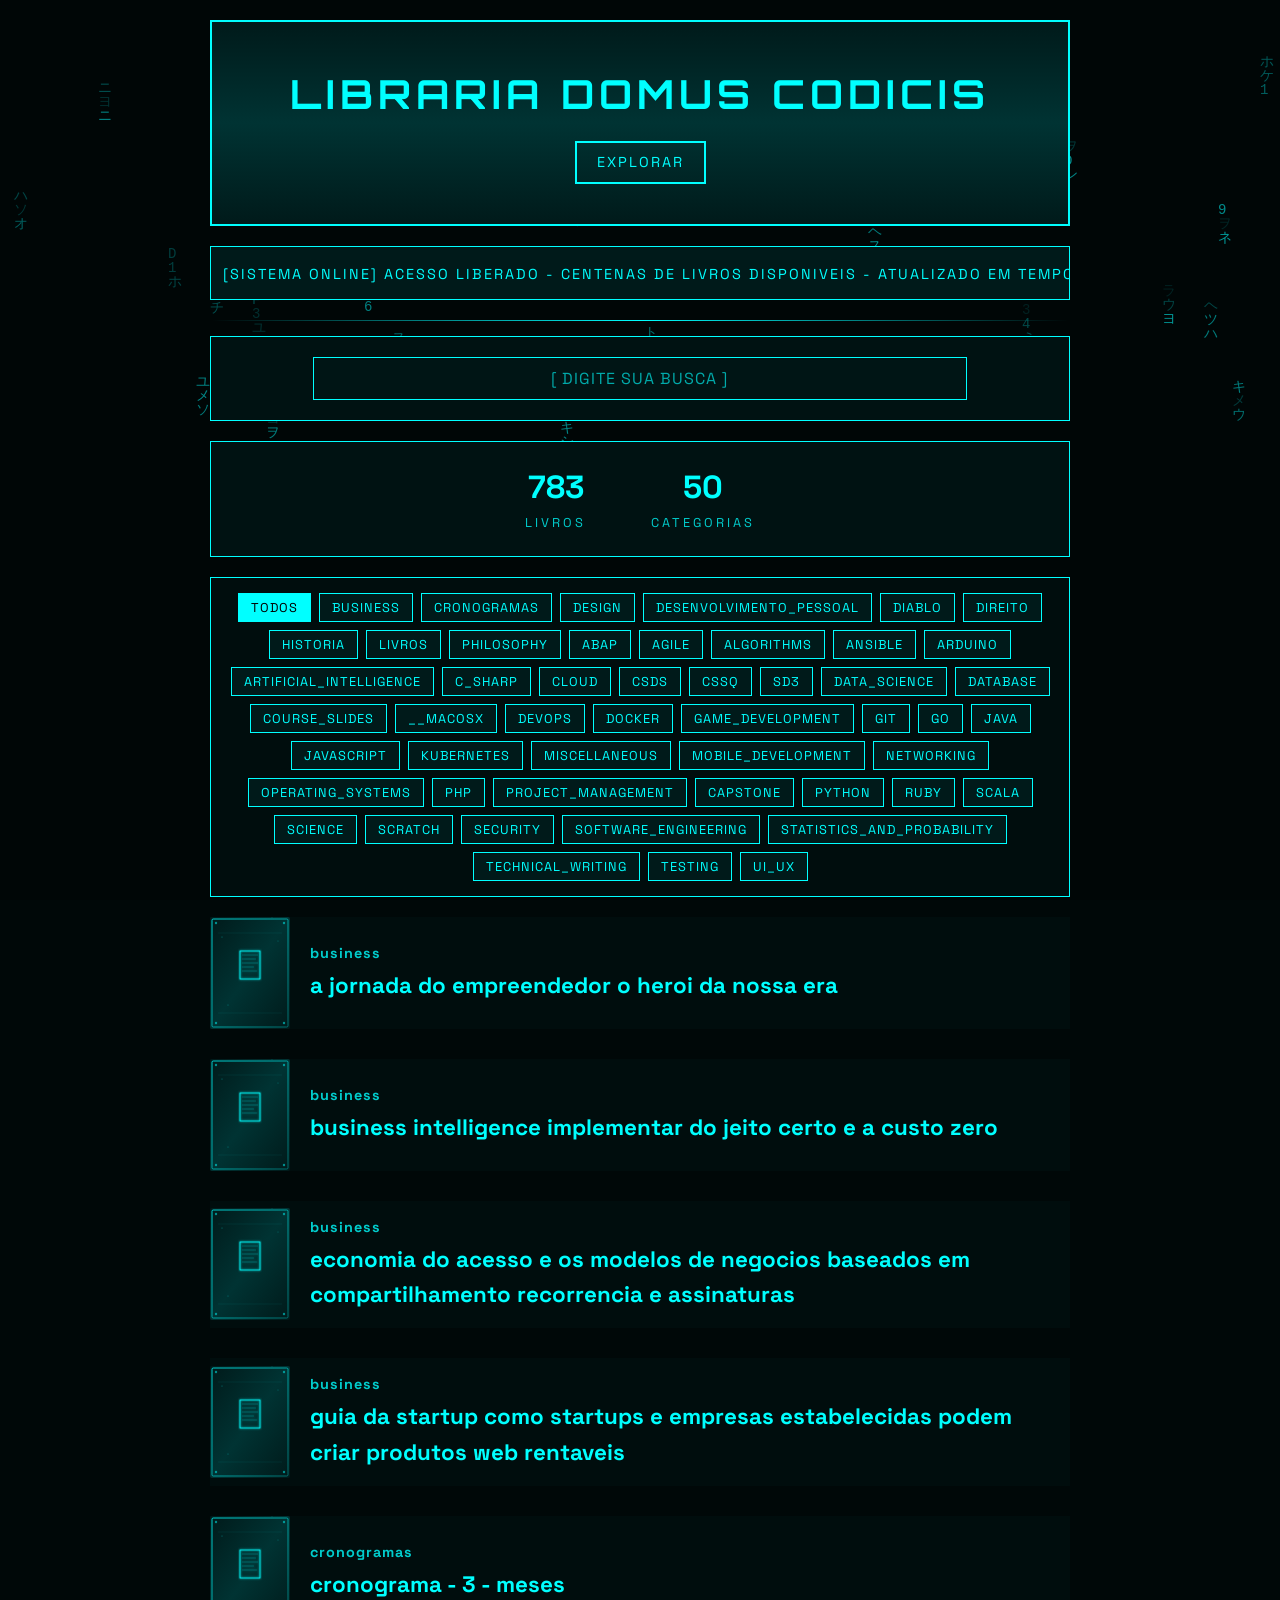
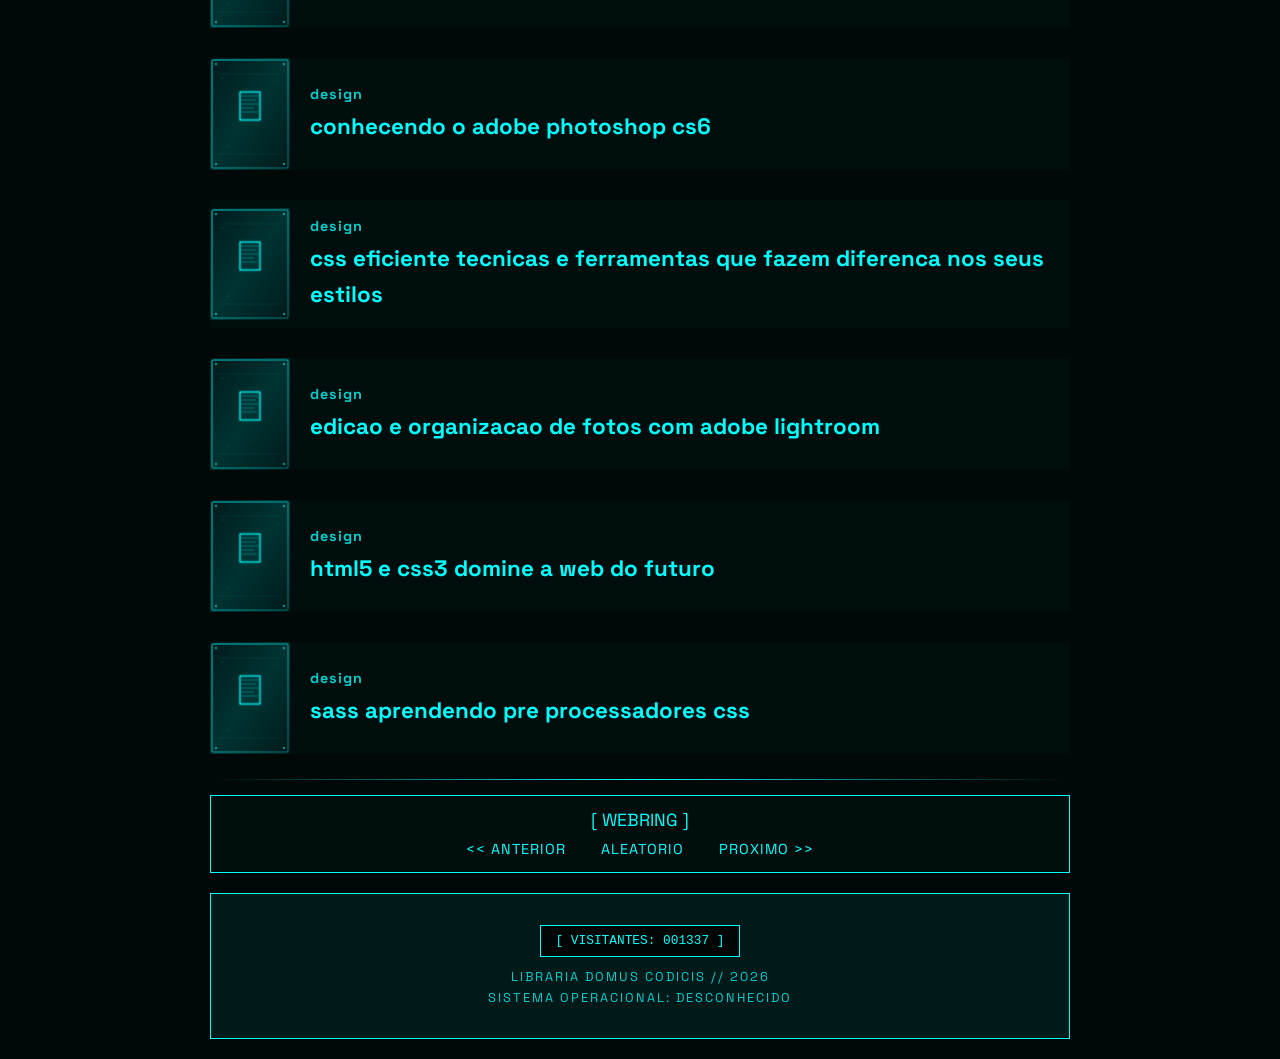
<file: docs/index.html>
<!DOCTYPE html>
<html lang="pt-BR">
<head>
  <meta charset="UTF-8">
  <meta name="viewport" content="width=device-width, initial-scale=1.0">
  <title>Libraria Domus Codicis</title>
  <link rel="preconnect" href="https://fonts.googleapis.com">
  <link rel="preconnect" href="https://fonts.gstatic.com" crossorigin>
  <link href="https://fonts.googleapis.com/css2?family=Space+Grotesk:wght@300;400;500;600;700&family=Orbitron:wght@400;500;600;700;800;900&display=swap" rel="stylesheet">
  <link rel="stylesheet" href="style.css">
</head>
<body>
  <canvas id="matrix-canvas"></canvas>
  <div class="container">
    <header>
      <h1>LIBRARIA DOMUS CODICIS</h1>
      <nav class="header-nav">
        <a href="explorer.html" class="header-nav-link">EXPLORAR</a>
      </nav>
    </header>

    <div class="marquee-container">
      <div class="marquee-text">
        [SISTEMA ONLINE] ACESSO LIBERADO - CENTENAS DE LIVROS DISPONIVEIS - ATUALIZADO EM TEMPO REAL - SEJA BEM-VINDO AO SISTEMA...
      </div>
    </div>

    <div class="deco-line"></div>

    <div class="search-box">
      <input type="text" id="search" placeholder="[ DIGITE SUA BUSCA ]" />
    </div>

    <div id="stats"></div>

    <div id="categories"></div>

    <div id="books"></div>

    <div class="deco-line"></div>

    <div class="webring" id="webring">
      <p>[ WEBRING ]</p>
      <a href="#" id="btn-prev">&lt;&lt; ANTERIOR</a>
      <a href="#" id="btn-random">ALEATORIO</a>
      <a href="#" id="btn-next">PROXIMO &gt;&gt;</a>
    </div>

    <footer>
      <div class="visitor-counter">
        [ VISITANTES: <span id="counter">001337</span> ]
      </div>
      <p class="footer-text">
        LIBRARIA DOMUS CODICIS // 2026
      </p>
      <p class="footer-text">
        SISTEMA OPERACIONAL: DESCONHECIDO
      </p>
    </footer>
  </div>

  <script src="script.js"></script>
</body>
</html>
</file>
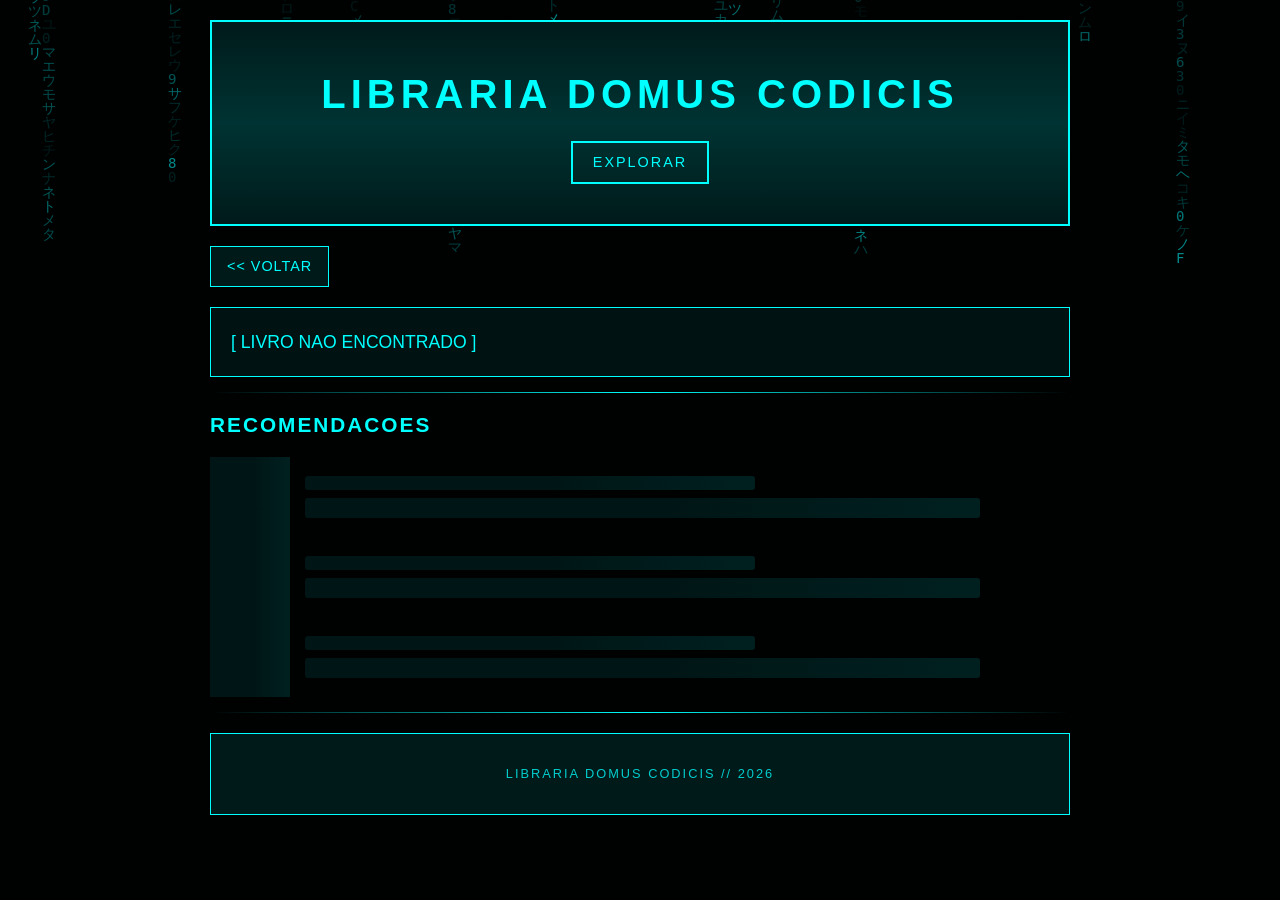
<file: docs/book.html>
<!DOCTYPE html>
<html lang="pt-BR">
<head>
  <meta charset="UTF-8">
  <meta name="viewport" content="width=device-width, initial-scale=1.0">
  <title>Detalhes do Livro - Libraria Domus Codicis</title>
  <link rel="stylesheet" href="style.css">
</head>
<body>
  <canvas id="matrix-canvas"></canvas>
  <div class="container">
    <header>
      <a href="index.html" style="text-decoration: none;">
        <h1>LIBRARIA DOMUS CODICIS</h1>
      </a>
      <nav class="header-nav">
        <a href="explorer.html" class="header-nav-link">EXPLORAR</a>
      </nav>
    </header>

    <div class="back-button">
      <a href="index.html" class="back-link">&lt;&lt; VOLTAR</a>
    </div>

    <div class="book-details" id="book-details">
      <div class="skeleton-details">
        <div class="skeleton-cover-large skeleton"></div>
        <div class="skeleton-info">
          <div class="skeleton-title-large skeleton"></div>
          <div class="skeleton-category-large skeleton"></div>
          <div class="skeleton-link skeleton"></div>
        </div>
      </div>
    </div>

    <div class="deco-line"></div>

    <div class="recommendations">
      <h2>RECOMENDACOES</h2>
      <div id="recommendations-list">
        <div class="skeleton-card">
          <div class="skeleton-cover skeleton"></div>
          <div class="skeleton-content">
            <div class="skeleton-category skeleton"></div>
            <div class="skeleton-title skeleton"></div>
          </div>
        </div>
        <div class="skeleton-card">
          <div class="skeleton-cover skeleton"></div>
          <div class="skeleton-content">
            <div class="skeleton-category skeleton"></div>
            <div class="skeleton-title skeleton"></div>
          </div>
        </div>
        <div class="skeleton-card">
          <div class="skeleton-cover skeleton"></div>
          <div class="skeleton-content">
            <div class="skeleton-category skeleton"></div>
            <div class="skeleton-title skeleton"></div>
          </div>
        </div>
      </div>
    </div>

    <div class="deco-line"></div>

    <footer>
      <p class="footer-text">
        LIBRARIA DOMUS CODICIS // 2026
      </p>
    </footer>
  </div>

  <script src="book.js"></script>
</body>
</html>
</file>
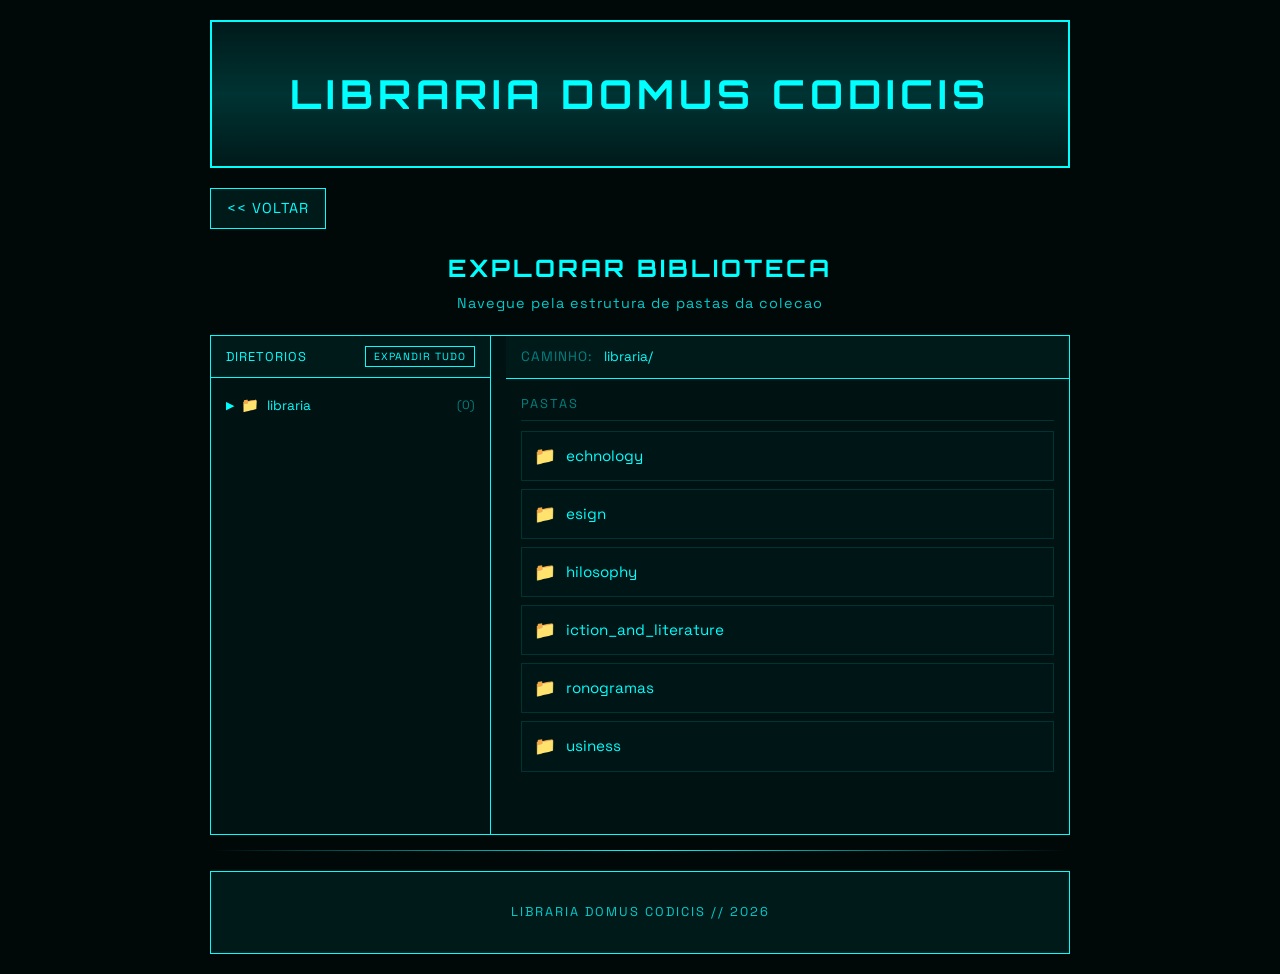
<file: docs/explorer.html>
<!DOCTYPE html>
<html lang="pt-BR">
<head>
  <meta charset="UTF-8">
  <meta name="viewport" content="width=device-width, initial-scale=1.0">
  <title>Explorar - Libraria Domus Codicis</title>
  <link rel="preconnect" href="https://fonts.googleapis.com">
  <link rel="preconnect" href="https://fonts.gstatic.com" crossorigin>
  <link href="https://fonts.googleapis.com/css2?family=Space+Grotesk:wght@300;400;500;600;700&family=Orbitron:wght@400;500;600;700;800;900&display=swap" rel="stylesheet">
  <link rel="stylesheet" href="style.css">
</head>
<body>
  <canvas id="matrix-canvas"></canvas>
  <div class="container">
    <header>
      <a href="index.html" style="text-decoration: none;">
        <h1>LIBRARIA DOMUS CODICIS</h1>
      </a>
    </header>

    <div class="back-button">
      <a href="index.html" class="back-link">&lt;&lt; VOLTAR</a>
    </div>

    <div class="explorer-section">
      <h2 class="explorer-title">EXPLORAR BIBLIOTECA</h2>
      <p class="explorer-subtitle">Navegue pela estrutura de pastas da colecao</p>
    </div>

    <div class="explorer-container">
      <div class="explorer-sidebar">
        <div class="explorer-sidebar-header">
          <span>DIRETORIOS</span>
          <button id="btn-expand-all" class="explorer-btn-small">EXPANDIR TUDO</button>
        </div>
        <div id="folder-tree" class="folder-tree">
          <div class="skeleton-tree">
            <div class="skeleton-tree-item skeleton"></div>
            <div class="skeleton-tree-item skeleton"></div>
            <div class="skeleton-tree-item skeleton"></div>
          </div>
        </div>
      </div>
      
      <div class="explorer-main">
        <div class="explorer-path" id="current-path">
          <span class="path-label">CAMINHO:</span>
          <span class="path-value">libraria/</span>
        </div>
        <div id="folder-contents" class="folder-contents">
          <div class="skeleton-contents">
            <div class="skeleton-content-item skeleton"></div>
            <div class="skeleton-content-item skeleton"></div>
            <div class="skeleton-content-item skeleton"></div>
          </div>
        </div>
      </div>
    </div>

    <div class="deco-line"></div>

    <footer>
      <p class="footer-text">
        LIBRARIA DOMUS CODICIS // 2026
      </p>
    </footer>
  </div>

  <script src="explorer.js"></script>
</body>
</html>
</file>
<file: docs/style.css>
* {
  margin: 0;
  padding: 0;
  box-sizing: border-box;
}

@import url('https://fonts.googleapis.com/css2?family=Space+Grotesk:wght@300;400;500;600;700&family=Orbitron:wght@400;500;600;700;800;900&display=swap');

::selection {
  background: #00ffff;
  color: #000000;
}

::-webkit-scrollbar {
  width: 8px;
}

::-webkit-scrollbar-track {
  background: #000808;
}

::-webkit-scrollbar-thumb {
  background: #008080;
  border-radius: 4px;
}

::-webkit-scrollbar-thumb:hover {
  background: #00ffff;
}

body {
  font-family: 'Space Grotesk', sans-serif;
  background: #000808;
  color: #00ffff;
  line-height: 1.6;
  position: relative;
  overflow-x: hidden;
  font-size: 1.1rem;
}

#matrix-canvas {
  position: fixed;
  top: 0;
  left: 0;
  width: 100%;
  height: 100%;
  z-index: -1;
  pointer-events: none;
}

.container {
  max-width: 900px;
  margin: 0 auto;
  padding: 20px;
}

/* HEADER */
header {
  background: linear-gradient(to bottom, #001a1a, #003333, #001a1a);
  padding: 40px;
  text-align: center;
  border: 2px solid #00ffff;
  margin-bottom: 20px;
}

header h1 {
  font-family: 'Orbitron', sans-serif;
  font-size: 2.5rem;
  color: #00ffff;
  letter-spacing: 5px;
}

.header-nav {
  margin-top: 15px;
}

.header-nav-link {
  display: inline-block;
  padding: 8px 20px;
  background: transparent;
  border: 2px solid #00ffff;
  color: #00ffff;
  text-decoration: none;
  font-size: 0.9rem;
  letter-spacing: 2px;
  transition: all 0.3s;
}

.header-nav-link:hover {
  background: #00ffff;
  color: #000000;
}

.back-button {
  margin-bottom: 20px;
}

.back-link {
  display: inline-block;
  padding: 8px 16px;
  background: #001a1a;
  border: 1px solid #00ffff;
  color: #00ffff;
  text-decoration: none;
  font-size: 0.9rem;
  letter-spacing: 1px;
  transition: all 0.3s;
}

.back-link:hover {
  background: #00ffff;
  color: #000000;
}

/* MARQUEE */
.marquee-container {
  background: #001a1a;
  border: 1px solid #00ffff;
  padding: 12px;
  margin-bottom: 20px;
  overflow: hidden;
}

.marquee-text {
  display: inline-block;
  white-space: nowrap;
  color: #00ffff;
  font-size: 0.9rem;
  letter-spacing: 2px;
  animation: marquee 20s linear infinite;
}

@keyframes marquee {
  0% { transform: translateX(100%); }
  100% { transform: translateX(-100%); }
}

/* SEARCH */
.search-box {
  background: #001212;
  padding: 20px;
  border: 1px solid #00ffff;
  margin-bottom: 20px;
  text-align: center;
}

#search {
  width: 80%;
  padding: 10px;
  border: 1px solid #00ffff;
  background: #001515;
  color: #00ffff;
  font-size: 1rem;
  font-family: 'Space Grotesk', sans-serif;
  letter-spacing: 1px;
  text-align: center;
}

#search:focus {
  outline: none;
  border-color: #00ffff;
}

#search::placeholder {
  color: #00aaaa;
  text-align: center;
}

/* STATS */
#stats {
  background: #001212;
  padding: 20px;
  border: 1px solid #00ffff;
  margin-bottom: 20px;
  text-align: center;
}

.stat {
  display: inline-block;
  margin: 0 30px;
}

.stat-number {
  font-size: 2rem;
  font-weight: bold;
  color: #00ffff;
}

.stat-label {
  color: #00cccc;
  font-size: 0.8rem;
  letter-spacing: 3px;
}

/* CATEGORIES */
#categories {
  background: #000d0d;
  padding: 15px;
  border: 1px solid #00ffff;
  margin-bottom: 20px;
  display: flex;
  flex-wrap: wrap;
  gap: 8px;
  justify-content: center;
}

.category-btn {
  padding: 5px 12px;
  border: 1px solid #00ffff;
  background: #001a1a;
  color: #00ffff;
  cursor: pointer;
  font-size: 0.8rem;
  font-family: 'Space Grotesk', sans-serif;
  letter-spacing: 1px;
  transition: all 0.3s;
}

.category-btn:hover,
.category-btn.active {
  background: #00ffff;
  color: #000000;
}

/* BOOKS */
#books {
  display: flex;
  flex-direction: column;
  gap: 20px;
}

.book-card {
  position: relative;
  display: flex;
  align-items: center;
  border: none;
  overflow: hidden;
  transition: all 0.3s;
  text-decoration: none;
  background: #000d0d;
  margin-bottom: 10px;
}

.book-card:hover {
  border-color: #00ffff;
}

.book-cover {
  width: 80px;
  height: auto;
  display: block;
  flex-shrink: 0;
}

.book-overlay {
  flex: 1;
  padding: 15px 20px;
  background: #000d0d;
}

.book-category {
  font-size: 0.9rem;
  font-weight: bold;
  color: #00cccc;
  margin-bottom: 3px;
  letter-spacing: 1px;
  word-wrap: break-word;
  overflow-wrap: break-word;
}

.book-title {
  font-size: 1.4rem;
  font-weight: bold;
  color: #00ffff;
  word-wrap: break-word;
  overflow-wrap: break-word;
}

.book-description {
  font-size: 0.85rem;
  color: #00dddd;
}

/* FOOTER */
footer {
  background: #001a1a;
  padding: 30px;
  text-align: center;
  border: 1px solid #00ffff;
  margin-top: 20px;
}

.visitor-counter {
  background: #000505;
  border: 1px solid #00ffff;
  padding: 5px 15px;
  display: inline-block;
  color: #00ffff;
  font-family: 'Courier New', monospace;
  font-size: 0.8rem;
  margin-bottom: 10px;
}

.footer-text {
  font-size: 0.8rem;
  color: #00cccc;
  letter-spacing: 2px;
}

/* WEBRING */
.webring {
  background: #000d0d;
  border: 1px solid #00ffff;
  padding: 10px;
  margin-top: 10px;
  text-align: center;
}

.webring a {
  color: #00ffff;
  margin: 0 15px;
  text-decoration: none;
  font-size: 0.9rem;
  letter-spacing: 1px;
}

.webring a:hover {
  color: #00ffff;
}

/* DECORATIONS */
.deco-line {
  height: 1px;
  background: linear-gradient(to right, transparent, #00ffff, transparent);
  margin: 15px 0;
  animation: deco-pulse 3s ease-in-out infinite;
}

@keyframes deco-pulse {
  0%, 100% { opacity: 0.5; }
  50% { opacity: 1; }
}

/* ANIMATIONS */
@keyframes fade-in {
  from { opacity: 0; transform: translateY(10px); }
  to { opacity: 1; transform: translateY(0); }
}

@keyframes slide-in-left {
  from { opacity: 0; transform: translateX(-20px); }
  to { opacity: 1; transform: translateX(0); }
}

@keyframes slide-in-right {
  from { opacity: 0; transform: translateX(20px); }
  to { opacity: 1; transform: translateX(0); }
}

@keyframes scale-in {
  from { opacity: 0; transform: scale(0.9); }
  to { opacity: 1; transform: scale(1); }
}

header {
  animation: fade-in 0.5s ease-out;
}

.marquee-container {
  animation: fade-in 0.6s ease-out;
}

.search-box {
  animation: fade-in 0.7s ease-out;
}

#stats {
  animation: scale-in 0.5s ease-out;
}

#categories {
  animation: fade-in 0.8s ease-out;
}

.book-card {
  animation: slide-in-left 0.4s ease-out;
}

.book-card:nth-child(1) { animation-delay: 0.05s; }
.book-card:nth-child(2) { animation-delay: 0.1s; }
.book-card:nth-child(3) { animation-delay: 0.15s; }
.book-card:nth-child(4) { animation-delay: 0.2s; }
.book-card:nth-child(5) { animation-delay: 0.25s; }
.book-card:nth-child(6) { animation-delay: 0.3s; }
.book-card:nth-child(7) { animation-delay: 0.35s; }
.book-card:nth-child(8) { animation-delay: 0.4s; }
.book-card:nth-child(9) { animation-delay: 0.45s; }
.book-card:nth-child(10) { animation-delay: 0.5s; }

.book-card:hover {
  transform: translateX(5px);
  background: #001515;
}

.category-btn {
  transition: all 0.3s ease;
}

.category-btn:hover {
  transform: scale(1.05);
}

.category-btn:active {
  transform: scale(0.95);
}

.book-details {
  animation: fade-in 0.5s ease-out;
}

.book-details-cover {
  animation: slide-in-left 0.6s ease-out;
}

.book-details-info {
  animation: slide-in-right 0.6s ease-out;
}

.book-details-link {
  transition: all 0.3s ease;
}

.book-details-link:hover {
  transform: scale(1.05);
}

.book-details-link:active {
  transform: scale(0.95);
}

.recommendations h2 {
  animation: fade-in 0.7s ease-out;
}

.webring {
  animation: fade-in 0.9s ease-out;
}

.webring a {
  transition: all 0.3s ease;
}

.webring a:hover {
  transform: scale(1.1);
}

footer {
  animation: fade-in 1s ease-out;
}

.visitor-counter {
  animation: scale-in 0.5s ease-out;
}

/* SKELETON LOADING */
.skeleton {
  background: linear-gradient(90deg, #001515 25%, #002020 50%, #001515 75%);
  background-size: 200% 100%;
  animation: skeleton-loading 1.5s infinite;
}

@keyframes skeleton-loading {
  0% { background-position: 200% 0; }
  100% { background-position: -200% 0; }
}

.skeleton-card {
  display: flex;
  align-items: center;
  padding: 0;
  height: 80px;
  overflow: hidden;
}

.skeleton-cover {
  width: 80px;
  height: 80px;
  flex-shrink: 0;
}

.skeleton-content {
  flex: 1;
  padding: 10px 15px;
}

.skeleton-category {
  width: 60%;
  height: 14px;
  margin-bottom: 8px;
  border-radius: 3px;
}

.skeleton-title {
  width: 90%;
  height: 20px;
  border-radius: 3px;
}

.skeleton-stats {
  display: flex;
  justify-content: center;
  gap: 40px;
  padding: 15px;
}

.skeleton-stat {
  text-align: center;
}

.skeleton-stat-number {
  width: 60px;
  height: 30px;
  margin: 0 auto 5px;
  border-radius: 3px;
}

.skeleton-stat-label {
  width: 80px;
  height: 12px;
  margin: 0 auto;
  border-radius: 3px;
}

/* BOOK DETAILS PAGE */
.book-details {
  background: #001212;
  border: 1px solid #00ffff;
  padding: 20px;
  margin-bottom: 10px;
  display: flex;
  gap: 20px;
  align-items: flex-start;
}

.book-details-cover {
  width: 200px;
  flex-shrink: 0;
}

.book-details-cover img {
  width: 100%;
  height: auto;
  display: block;
}

.book-details-info {
  flex: 1;
}

.book-details-title {
  font-size: 2rem;
  font-weight: bold;
  color: #00ffff;
  margin-bottom: 10px;
  word-wrap: break-word;
}

.book-details-category {
  font-size: 1.2rem;
  font-weight: bold;
  color: #00cccc;
  margin-bottom: 15px;
  letter-spacing: 1px;
}

.book-details-link {
  display: inline-block;
  padding: 10px 20px;
  background: #00ffff;
  color: #000000;
  text-decoration: none;
  font-weight: bold;
  font-size: 1rem;
  letter-spacing: 1px;
  transition: all 0.3s;
}

.book-details-link:hover {
  background: #00cccc;
}

.book-details-meta {
  margin-bottom: 15px;
  font-size: 0.9rem;
}

.book-details-format {
  display: inline-block;
  padding: 2px 8px;
  background: #00ffff;
  color: #000000;
  font-weight: bold;
  font-size: 0.75rem;
  letter-spacing: 1px;
  margin-right: 10px;
}

.book-details-filename {
  color: #00cccc;
  font-size: 0.85rem;
  word-break: break-all;
}

.book-details-actions {
  display: flex;
  gap: 10px;
  flex-wrap: wrap;
}

/* PDF VIEWER */
.pdf-viewer {
  background: #001212;
  border: 1px solid #00ffff;
  margin-top: 15px;
  animation: fade-in 0.5s ease-out;
}

.pdf-viewer-header {
  display: flex;
  justify-content: space-between;
  align-items: center;
  padding: 10px 15px;
  background: #001a1a;
  flex-wrap: wrap;
  gap: 10px;
}

.pdf-viewer-title {
  color: #00cccc;
  font-size: 0.8rem;
  letter-spacing: 1px;
  word-break: break-all;
  flex: 1;
}

.pdf-btn {
  padding: 5px 12px;
  border: 1px solid #00ffff;
  background: #001515;
  color: #00ffff;
  cursor: pointer;
  font-size: 0.75rem;
  font-family: 'Space Grotesk', sans-serif;
  letter-spacing: 1px;
  transition: all 0.3s;
}

.pdf-btn:hover {
  background: #00ffff;
  color: #000000;
}

@media (max-width: 600px) {
  .book-details-actions {
    flex-direction: column;
  }
  
  .book-details-actions a {
    width: 100%;
    text-align: center;
  }
  
  .pdf-viewer-header {
    flex-direction: column;
    align-items: flex-start;
  }
}

/* EXPLORER PAGE */
.explorer-section {
  text-align: center;
  margin-bottom: 20px;
}

.explorer-title {
  font-family: 'Orbitron', sans-serif;
  font-size: 1.5rem;
  color: #00ffff;
  letter-spacing: 3px;
  margin-bottom: 5px;
}

.explorer-subtitle {
  color: #00cccc;
  font-size: 0.9rem;
  letter-spacing: 1px;
}

.explorer-container {
  display: flex;
  gap: 15px;
  background: #001212;
  border: 1px solid #00ffff;
  min-height: 500px;
}

.explorer-sidebar {
  width: 280px;
  border-right: 1px solid #00ffff;
  flex-shrink: 0;
  overflow-y: auto;
  max-height: 600px;
}

.explorer-sidebar-header {
  display: flex;
  justify-content: space-between;
  align-items: center;
  padding: 10px 15px;
  background: #001a1a;
  border-bottom: 1px solid #00ffff;
  font-size: 0.8rem;
  letter-spacing: 1px;
  color: #00ffff;
}

.explorer-btn-small {
  padding: 3px 8px;
  border: 1px solid #00ffff;
  background: #001515;
  color: #00ffff;
  cursor: pointer;
  font-size: 0.65rem;
  font-family: 'Space Grotesk', sans-serif;
  letter-spacing: 1px;
  transition: all 0.3s;
}

.explorer-btn-small:hover {
  background: #00ffff;
  color: #000000;
}

.folder-tree {
  padding: 10px 0;
}

.tree-folder {
  display: flex;
  align-items: center;
  padding: 6px 15px;
  cursor: pointer;
  transition: background 0.2s;
  flex-wrap: wrap;
}

.tree-folder:hover {
  background: #001a1a;
}

.tree-folder.active {
  background: #002020;
  border-left: 3px solid #00ffff;
}

.tree-toggle {
  width: 15px;
  font-size: 0.7rem;
  color: #00ffff;
  flex-shrink: 0;
}

.tree-icon {
  margin-right: 8px;
  font-size: 0.9rem;
}

.tree-name {
  color: #00ffff;
  font-size: 0.85rem;
  flex: 1;
}

.tree-count {
  color: #008080;
  font-size: 0.75rem;
  margin-left: 5px;
}

.tree-children {
  display: none;
  width: 100%;
  padding-left: 20px;
}

.tree-folder.expanded > .tree-children {
  display: block;
}

.tree-folder.expanded > .tree-toggle {
  transform: rotate(90deg);
}

.explorer-main {
  flex: 1;
  display: flex;
  flex-direction: column;
}

.explorer-path {
  padding: 10px 15px;
  background: #001a1a;
  border-bottom: 1px solid #00ffff;
  font-size: 0.85rem;
}

.path-label {
  color: #008080;
  margin-right: 8px;
  letter-spacing: 1px;
}

.path-value {
  color: #00ffff;
  word-break: break-all;
}

.folder-contents {
  flex: 1;
  padding: 15px;
  overflow-y: auto;
}

.contents-section {
  margin-bottom: 20px;
}

.contents-section-title {
  color: #008080;
  font-size: 0.8rem;
  letter-spacing: 2px;
  margin-bottom: 10px;
  padding-bottom: 5px;
  border-bottom: 1px solid #003333;
}

.contents-folder {
  display: flex;
  align-items: center;
  padding: 10px 12px;
  background: #001515;
  border: 1px solid #003333;
  margin-bottom: 8px;
  cursor: pointer;
  transition: all 0.3s;
}

.contents-folder:hover {
  border-color: #00ffff;
  background: #001a1a;
  transform: translateX(3px);
}

.contents-folder-icon {
  margin-right: 10px;
  font-size: 1.1rem;
}

.contents-folder-name {
  color: #00ffff;
  font-size: 0.95rem;
}

.contents-book {
  display: flex;
  align-items: center;
  padding: 10px 12px;
  background: #000d0d;
  border: 1px solid #003333;
  margin-bottom: 8px;
  text-decoration: none;
  transition: all 0.3s;
}

.contents-book:hover {
  border-color: #00ffff;
  background: #001515;
  transform: translateX(3px);
}

.contents-book-icon {
  margin-right: 10px;
  font-size: 1rem;
}

.contents-book-info {
  display: flex;
  flex-direction: column;
  flex: 1;
}

.contents-book-title {
  color: #00ffff;
  font-size: 0.9rem;
  word-break: break-word;
}

.contents-book-ext {
  color: #008080;
  font-size: 0.7rem;
  letter-spacing: 1px;
}

.skeleton-tree {
  padding: 15px;
}

.skeleton-tree-item {
  height: 25px;
  margin-bottom: 8px;
  border-radius: 3px;
}

.skeleton-contents {
  padding: 15px;
}

.skeleton-content-item {
  height: 40px;
  margin-bottom: 10px;
  border-radius: 3px;
}

@media (max-width: 768px) {
  .explorer-container {
    flex-direction: column;
  }
  
  .explorer-sidebar {
    width: 100%;
    max-height: 250px;
    border-right: none;
    border-bottom: 1px solid #00ffff;
  }
  
  .tree-children {
    padding-left: 10px;
  }
}

/* RECOMMENDATIONS */
.recommendations {
  margin-bottom: 10px;
}

.recommendations h2 {
  font-size: 1.3rem;
  color: #00ffff;
  margin-bottom: 15px;
  letter-spacing: 2px;
}

.recommendations-list {
  display: flex;
  flex-direction: column;
  gap: 10px;
}

/* SKELETON DETAILS */
.skeleton-details {
  display: flex;
  gap: 20px;
  width: 100%;
}

.skeleton-cover-large {
  width: 200px;
  height: 280px;
  flex-shrink: 0;
  border-radius: 3px;
}

.skeleton-info {
  flex: 1;
}

.skeleton-title-large {
  width: 80%;
  height: 28px;
  margin-bottom: 15px;
  border-radius: 3px;
}

.skeleton-category-large {
  width: 40%;
  height: 18px;
  margin-bottom: 20px;
  border-radius: 3px;
}

.skeleton-link {
  width: 150px;
  height: 40px;
  border-radius: 3px;
}

@media (max-width: 600px) {
  .book-details {
    flex-direction: column;
    align-items: center;
  }
  
  .book-details-cover {
    width: 150px;
  }
  
  .book-details-info {
    text-align: center;
  }
  
  .skeleton-details {
    flex-direction: column;
    align-items: center;
  }
  
  .skeleton-cover-large {
    width: 150px;
    height: 210px;
  }
  
  .skeleton-info {
    text-align: center;
  }
  
  .skeleton-title-large {
    width: 100%;
  }
  
  .skeleton-category-large {
    width: 60%;
    margin-left: auto;
    margin-right: auto;
  }
}
</file>
